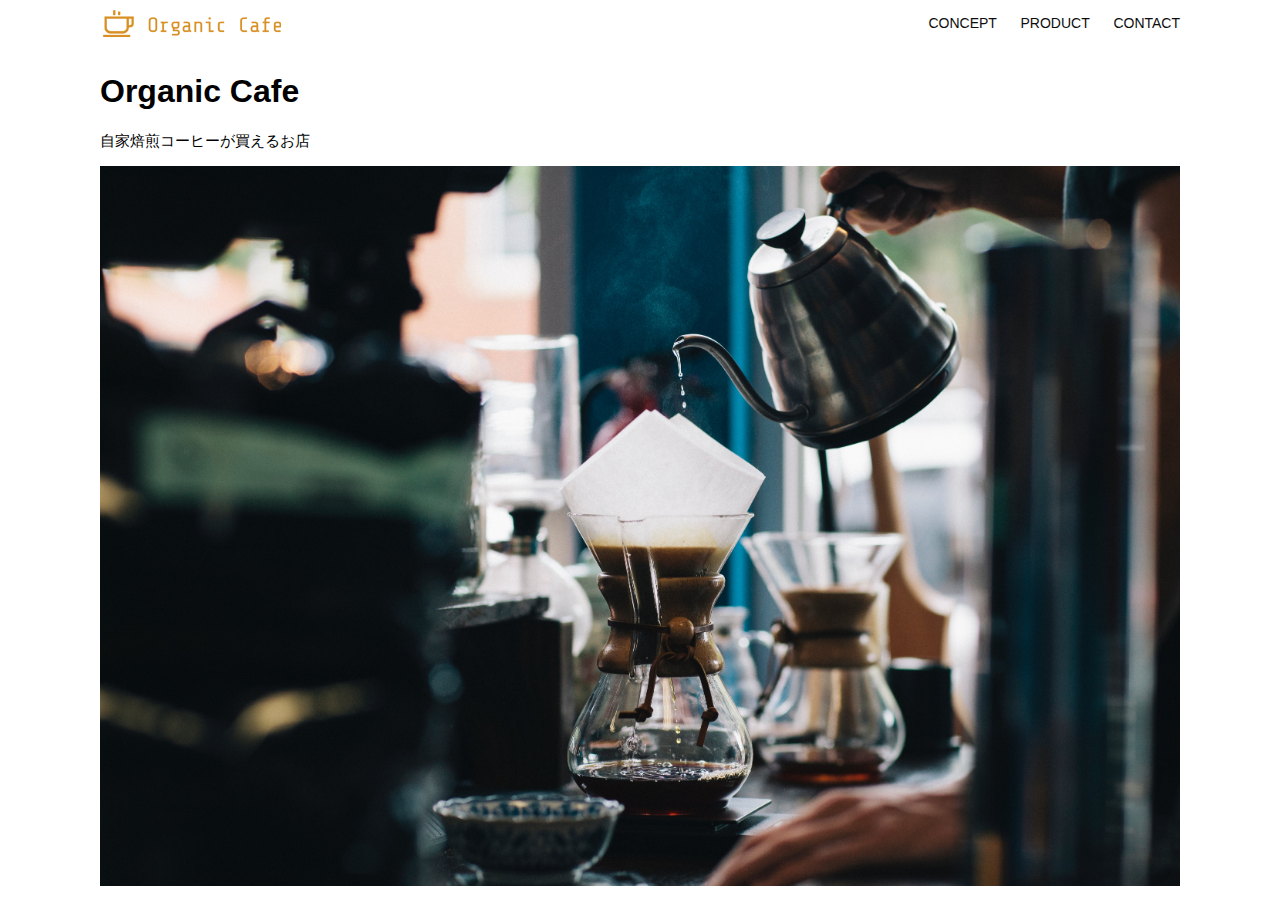
<file: html-css-kadai_013/index.html>
<!DOCTYPE html>
<html>
  <head>
    <title>Organic Cafe</title>
    <meta charset="UTF-8" />
    <meta name="description" content="自家焙煎のコーヒーがお家で楽しめるOrganic Cafe"/>
    <meta name="viewport" content="width=device-width, initial-scale=1.0" />
    <link rel="stylesheet" href="style.css" />
  </head>
  <body>
    <!-- ヘッダー -->
    <header>
      <!-- ロゴ -->
      <a href="index.html" id="logo"><img src="images/logo.png" alt="トップページに戻る"/></a>

      <!-- PC用ナビゲーション -->
      <nav id="nav-pc">
        <a href="index.html#concept">CONCEPT</a>
        <a href="index.html#product">PRODUCT</a>
        <a href="index.html#contact">CONTACT</a>
      </nav>
      <!-- スマホ用メニューボタン -->
       <img id="menu-sp" src="images/button-menu.png" alt="ナビゲーションを開く" onclick="document.getElementById('nav-sp').style.display = 'block'">
       <!-- スマホ用のナビゲーション -->
        <nav id="nav-sp">
          <ul>
            <li>
                <img id="close" src="images/button-close.png" alt="ナビゲーションを閉じる" onclick="document.getElementById('nav-sp').style.display = 'none'">
            </li>
            <li>
              <a id="logo-sp" href="index.html" onclick：document.getElementById('nav-sp').style.display = 'none'>
                <img src="images/logo-sp.png" alt="トップページに戻る">
              </a>
            </li>
            <li>
              <a class="menu" href="index.html#concept" onclick：document.getElementById('nav-sp').style.display = 'none'>CONCEPT</a>
            </li>
            <li>
              <a class="menu" href="index.html#product" document.getElementById('nav-sp').style.display = 'none'>PRODUCT</a>
            </li>
            <li>
              <a class="menu" href="index.html#contact" document.getElementById('nav-sp').style.display = 'none'>CONTACT</a>
            </li>
          </ul>
        </nav>
    </header>

    <main>
      <article>
        <!-- メインビジュアル -->
        <section id="main-visual">
          <div id="main-message">
            <h1>Organic Cafe</h1>
            <p>自家焙煎コーヒーが買えるお店</p>
          </div>
          <img src="images/main-image.jpg" alt="コーヒーをハンドドリップで淹れる画像"/>
        </section>
      </article>
    </main>
  </body>
</html>
</file>
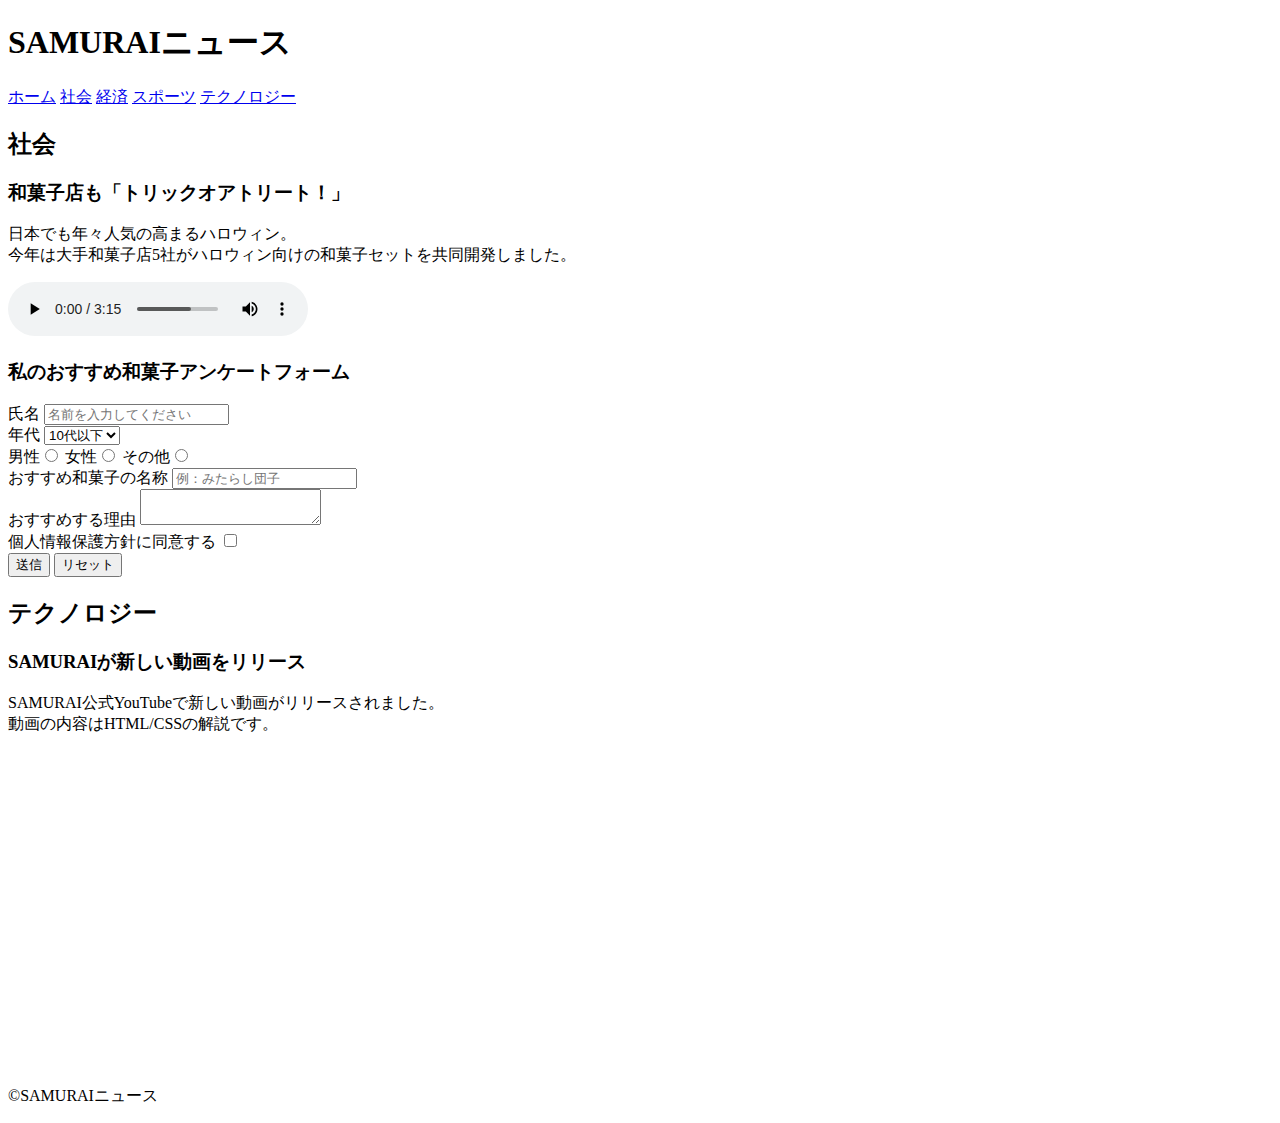
<file: kadai_008/kadai_008.html>
<!DOCTYPE html>
<html>
<head>
  <title>8章課題</title>
  <meta name="description" content="このページは8章の課題です。">
  <meta charset="UTF-8">
</head>
<body>
  <header>
    <h1>SAMURAIニュース</h1>
    <nav>
      <a href="https://www.sejuku.net/">ホーム</a>
      <a href="https://www.sejuku.net/">社会</a>
      <a href="https://www.sejuku.net/">経済</a>
      <a href="https://www.sejuku.net/">スポーツ</a>
      <a href="https://www.sejuku.net/">テクノロジー</a>
    </nav>
  </header>
  <main>
    <article>
      <h2>社会</h2>
      <section>
        <h3>和菓子店も「トリックオアトリート！」</h3>
         <p>日本でも年々人気の高まるハロウィン。<br>
        今年は大手和菓子店5社がハロウィン向けの和菓子セットを共同開発しました。
        </p>
        <audio src="ichi.mp3" controls></audio>
      </section>
      <section>
        <h3>私のおすすめ和菓子アンケートフォーム</h3>
        <form>
          <label>氏名</label>
          <input type="text" placeholder="名前を入力してください">
          <br>

          <label>年代</label>
          <select>
           <option>10代以下</option>
           <option>20代</option>
           <option>30代</option>
           <option>40代以上</option>
          </select>
          <br>

          <label>男性</label><input type="radio" name="gender">
          <label>女性</label><input type="radio" name="gender">
          <label>その他</label><input type="radio" name="gender">
          <br>

          <label>おすすめ和菓子の名称</label>
          <input type="text" placeholder="例：みたらし団子">
          <br>

          <label>おすすめする理由</label>
          <textarea></textarea>
          <br>

          <label>個人情報保護方針に同意する</label>
          <input type="checkbox">
          <br>

          <input type="submit" value="送信">
          <input type="reset" value="リセット">

        </form>
      </section>
    </article>
    <article>
      <h2>テクノロジー</h2>
      <section>
        <h3>SAMURAIが新しい動画をリリース</h3>
        <p>SAMURAI公式YouTubeで新しい動画がリリースされました。
         <br> 動画の内容はHTML/CSSの解説です。
        </p>
        
        <iframe width="560" height="315" src="https://www.youtube.com/embed/2JLiGSUohEo?si=8vYrBr_iV0Mw3WTx" title="YouTube video player" frameborder="0" allow="accelerometer; autoplay; clipboard-write; encrypted-media; gyroscope; picture-in-picture; web-share" referrerpolicy="strict-origin-when-cross-origin" allowfullscreen></iframe>
        
      </section>
    </article>
  </main>
  <footer>
    <p>&copy;SAMURAIニュース</p>
  </footer>
</body>
</html>
</file>
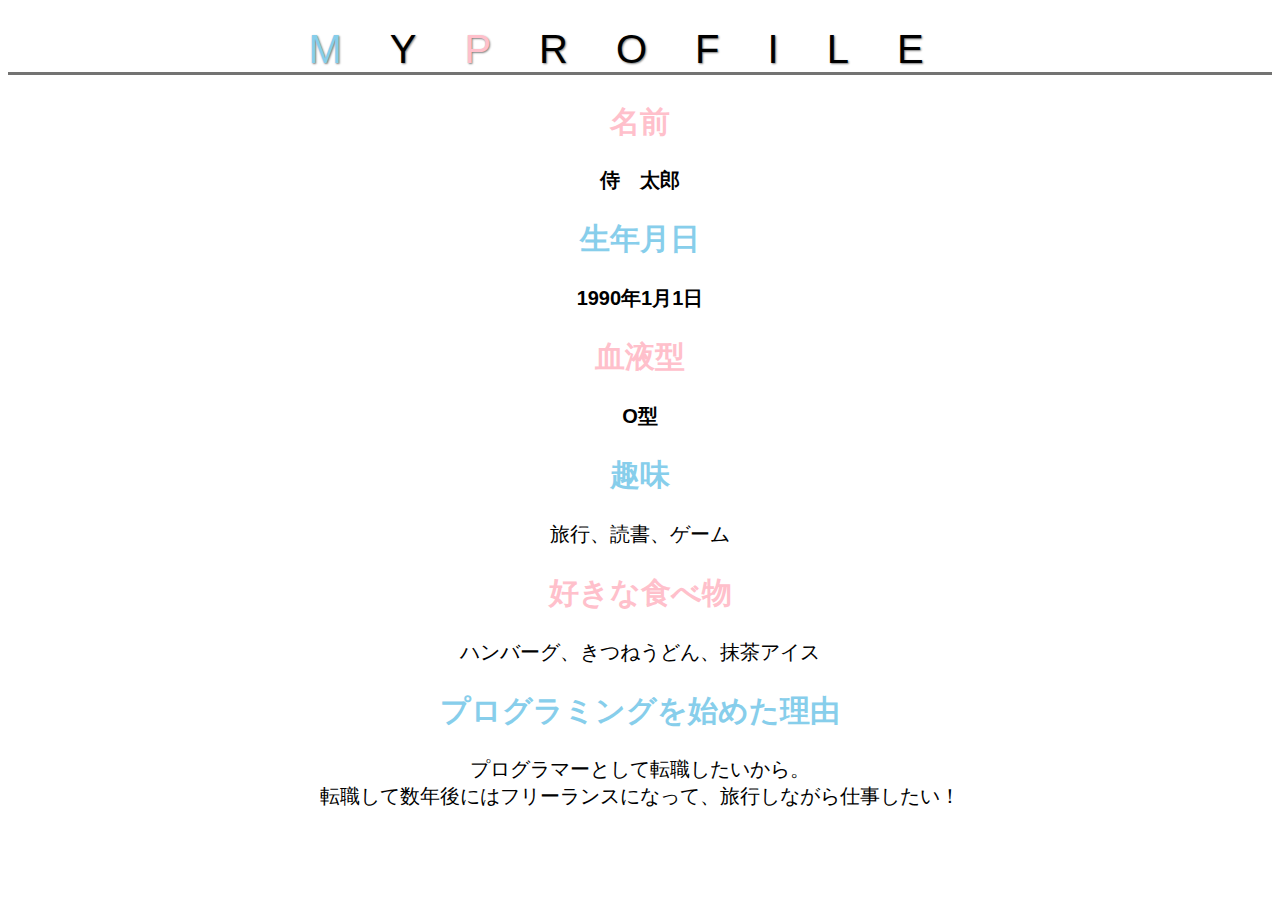
<file: kadai_015/kadai_015.html>
<!DOCTYPE html>
<html>
<head>
  <title>15章課題</title>
  <meta charset="UTF-8">
  <meta name="description" content="このページは15章の課題です。">
  <link rel="stylesheet" href="style.css">
  <link rel="preconnect" href="https://fonts.googleapis.com">
  <link rel="preconnect" href="https://fonts.gstatic.com" crossorigin>
  <link href="https://fonts.googleapis.com/css2?family=Josefin+Sans&display=swap" rel="stylesheet">
</head>
<body>
  <h1><span class="blue">M</span>Y<span class="pink">P</span>ROFILE</h1>
  <div id="basic">
    <h2 class="pink">名前</h2>
    <p>侍　太郎</p>
    <h2 class="blue">生年月日</h2>
    <p>1990年1月1日</p>
    <h2 class="pink">血液型</h2>
    <p>O型</p>
  </div>
  <h2 class="blue">趣味</h2>
  <p>旅行、読書、ゲーム</p>
  <h2 class="pink">好きな食べ物</h2>
  <p>ハンバーグ、きつねうどん、抹茶アイス</p>
  <h2 class="blue">プログラミングを始めた理由</h2>
  <p>プログラマーとして転職したいから。<br>転職して数年後にはフリーランスになって、旅行しながら仕事したい！</p>
</body>
</html>
</file>
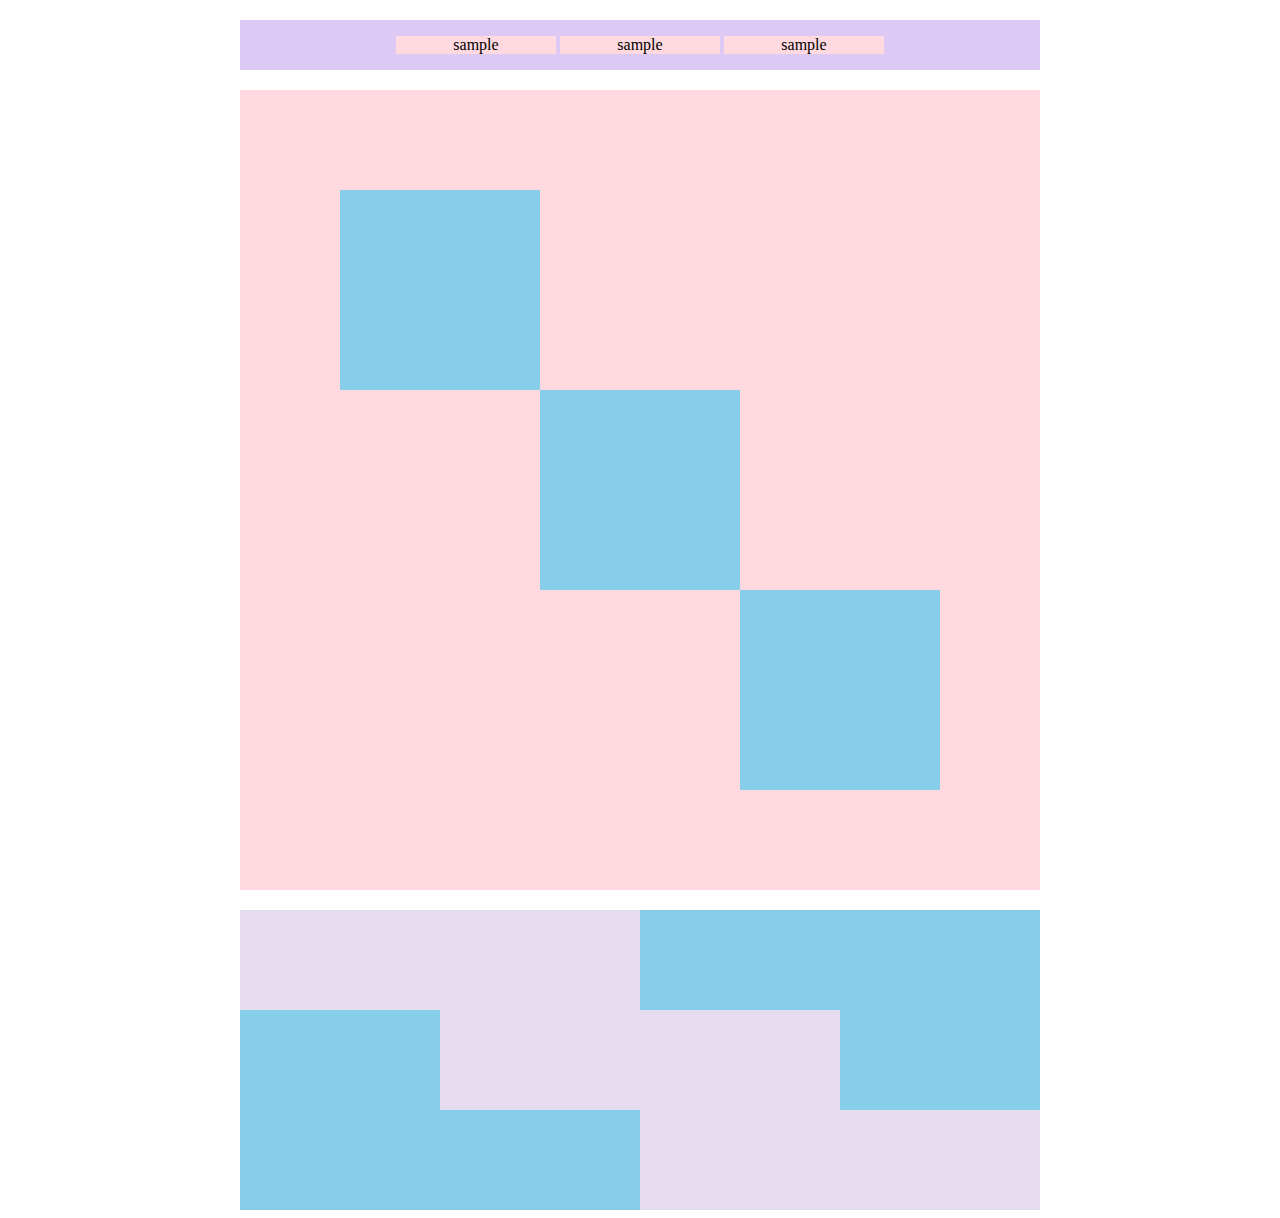
<file: kadai_018/kadai_018.html>
<!DOCTYPE html>
<html>
<head>
  <meta charset="UTF-8">
  <link rel="stylesheet" href="style.css">
  <meta name="description" content="このページは18章の課題です。">
  <title>18章課題</title>
</head>
<body>
  <div id="top">
    <p class="top-child">sample</p>
    <p class="top-child">sample</p>
    <p class="top-child">sample</p>
  </div>
  <div id="middle">
    <div id="middle-child01"></div>
    <div id="middle-child02"></div>
    <div id="middle-child03"></div>
  </div>
  <div id="bottom">
    <div id="bottom-child01"></div>
    <div id="bottom-child02"></div>
    <div id="bottom-child03"></div>
  </div>
</body>
</html>
</file>
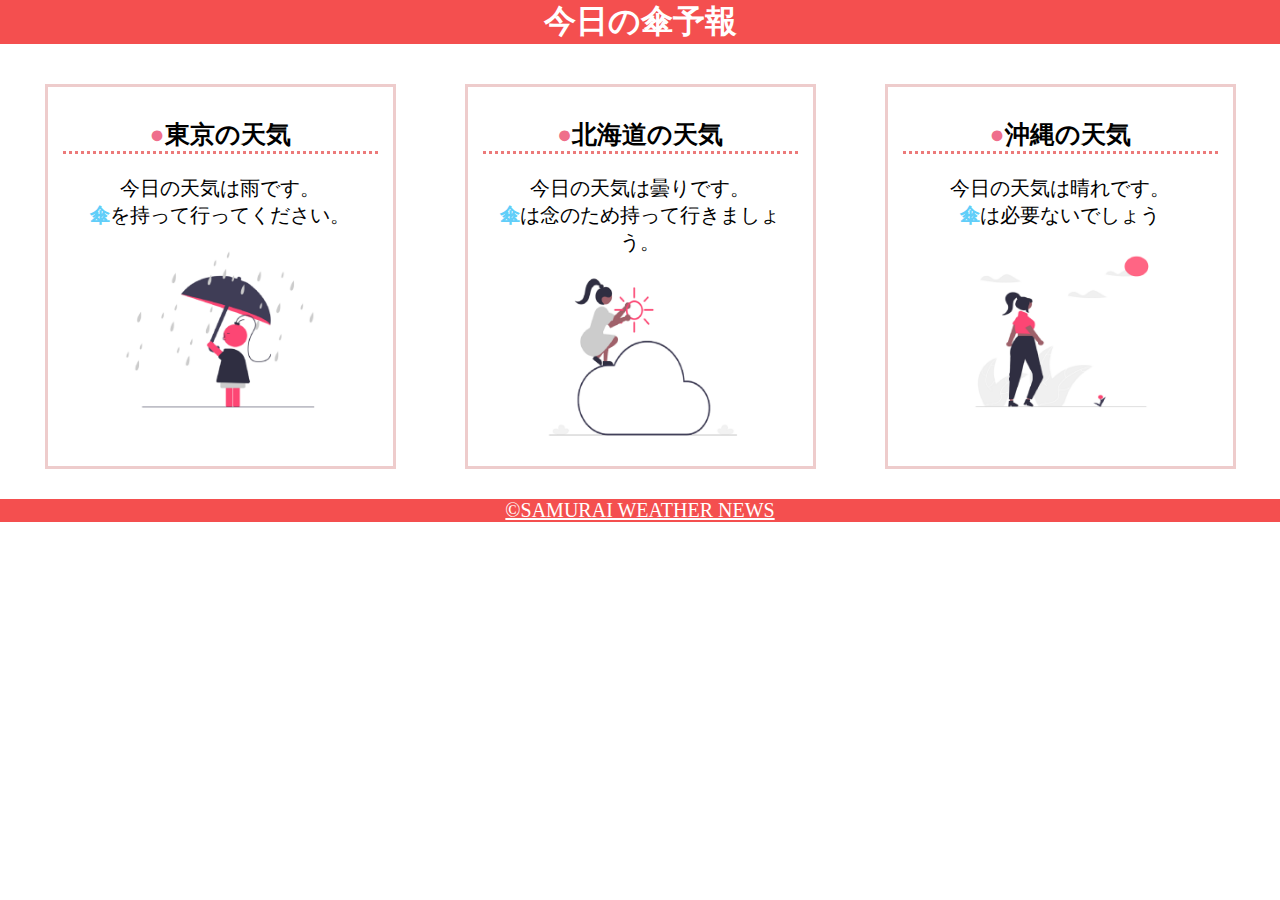
<file: kadai_022/kadai_022.html>
<!DOCTYPE html>
<html>
    <head>
        <meta charset="UTF-8">
        <meta name="viewport" content="width=device-width, initial-scale=1.0">
        <link rel="stylesheet" href="style.css">
        <meta name="description" content="このページは22章の課題です。">
        <title>22章課題</title>
    </head>
    <body>
       
        <header>
            <h1>今日の傘予報</h1>
        </header>  
 
        <main>

            <div id="parent">
                <div class="contents">
                    <h2>東京の天気</h2>
                    <p>今日の天気は雨です。</p>
                    <p>傘を持って行ってください。</p>
                    <img src="images/rainy.png" alt="雨">
                </div>
 
                <div class="contents">
                    <h2>北海道の天気</h2>
                    <p>今日の天気は曇りです。</p>
                    <p>傘は念のため持って行きましょう。</p>
                    <img src="images/cloudy.png" alt="曇り">
                </div>
 
                <div class="contents">
                    <h2>沖縄の天気</h2>
                    <p>今日の天気は晴れです。</p>
                    <p>傘は必要ないでしょう</p>
                    <img src="images/sunny.png" alt="晴れ">
                </div>

            </div>    
 
        </main>
 
        <footer>
            <a href="https://www.sejuku.net/corp/">&copy;SAMURAI WEATHER NEWS</a>
         </footer>
 
    </body>
</html>
</file>
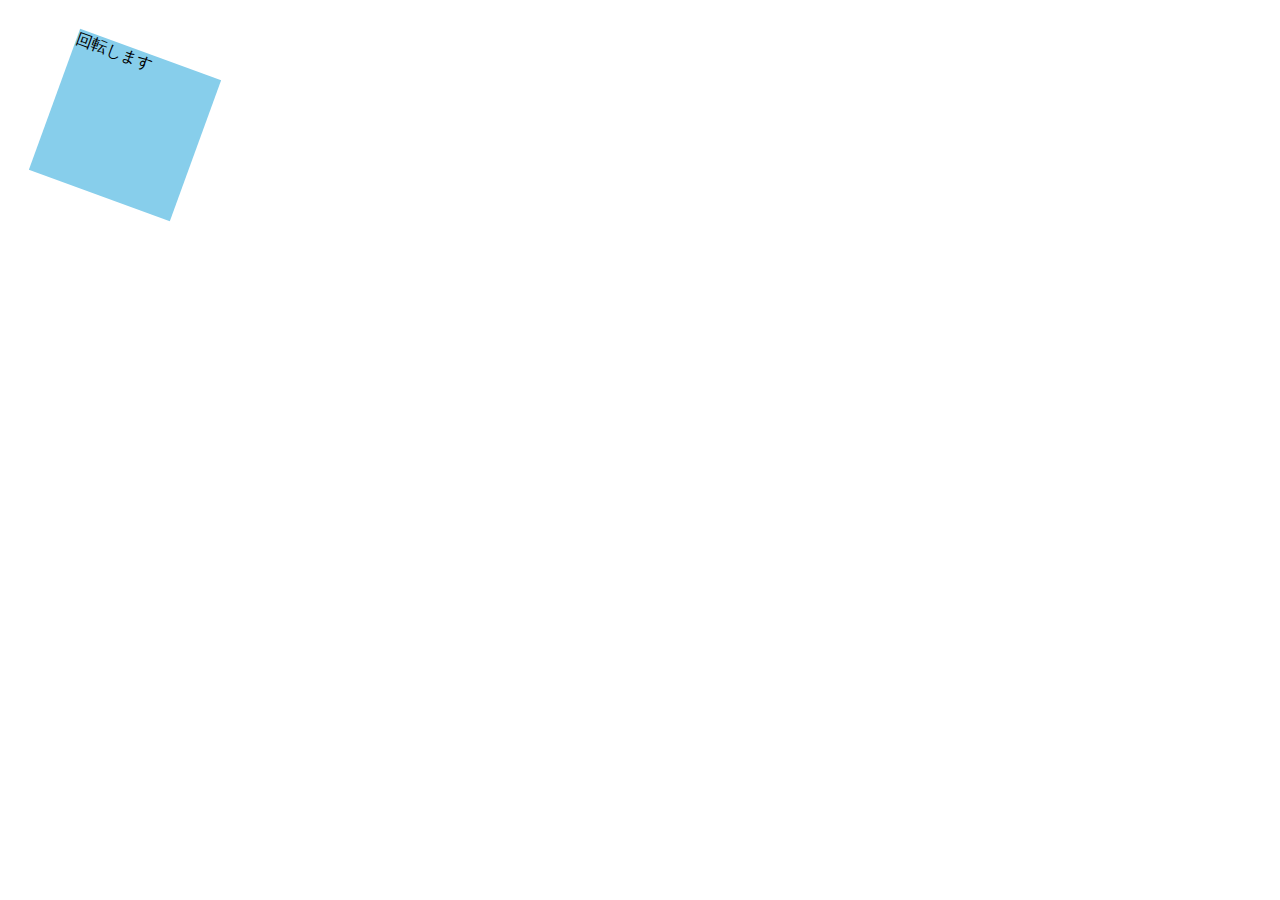
<file: kadai_mdn_css/mdn.html>
<!DOCTYPE html>
<html>

<head>
    <style>
        div {
            position: absolute;
            left: 50px;
            top: 50px;
            width: 150px;
            height: 150px;
            background-color: skyblue;
            rotate: 20deg;
            }
    </style>
</head>

<body>
    <div>
        回転します
    </div>
    

</body>

</html>
</file>
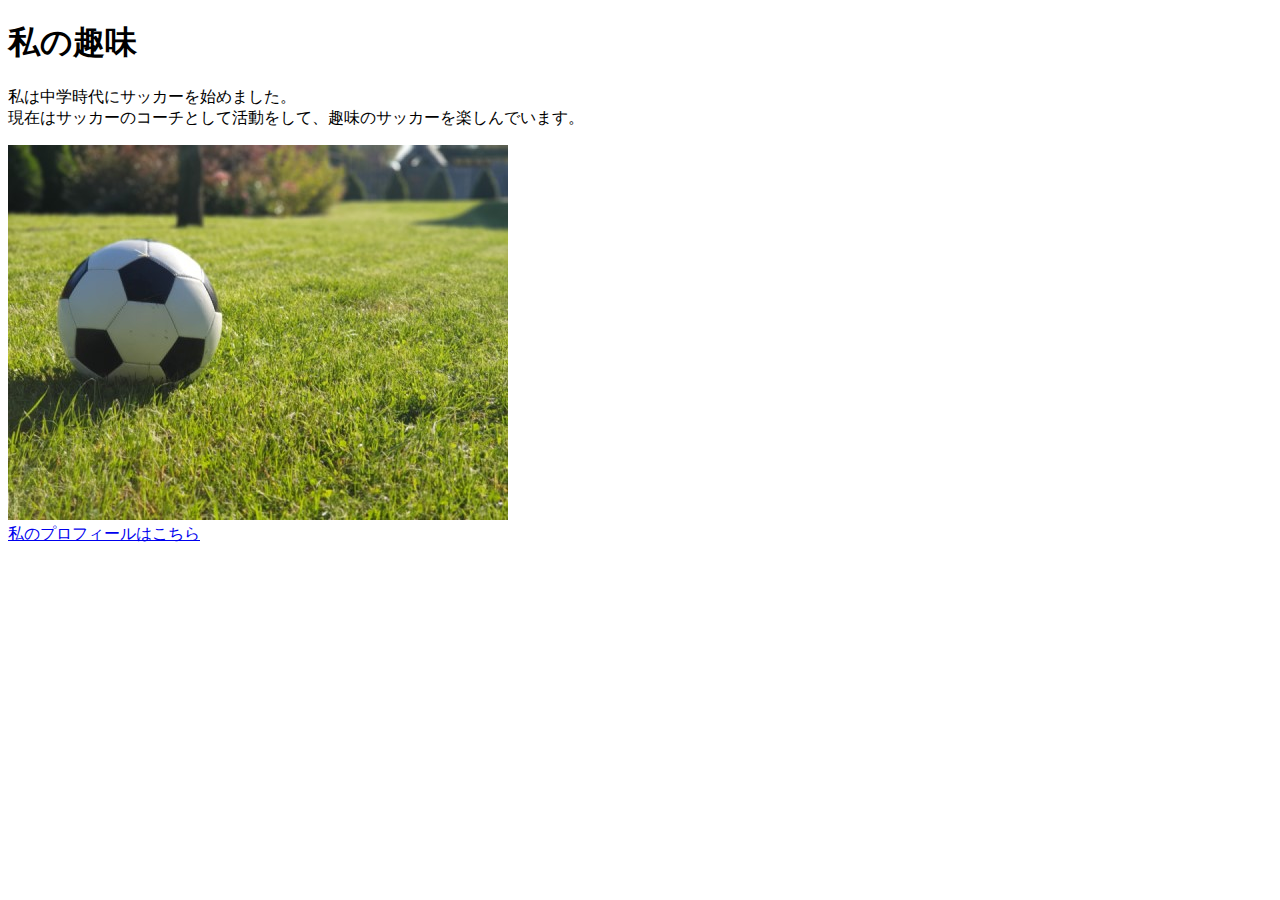
<file: kadai_005/html/kadai_005.html>
<!DOCTYPE html>
<html>
<head>
  <title>5章課題</title>
  <meta name="description" content="このページは5章の課題です。">
  <meta charset="UTF-8">
</head>
<body>
  <h1>私の趣味</h1>
  <p>私は中学時代にサッカーを始めました。<br>
    現在はサッカーのコーチとして活動をして、趣味のサッカーを楽しんでいます。
  </p>
  <img src="../images/sample.jpg" alt="サッカーボールの写真"><br>
  <a href="https://x.com/samuraijuku">私のプロフィールはこちら</a>
</body>
</html>
</file>
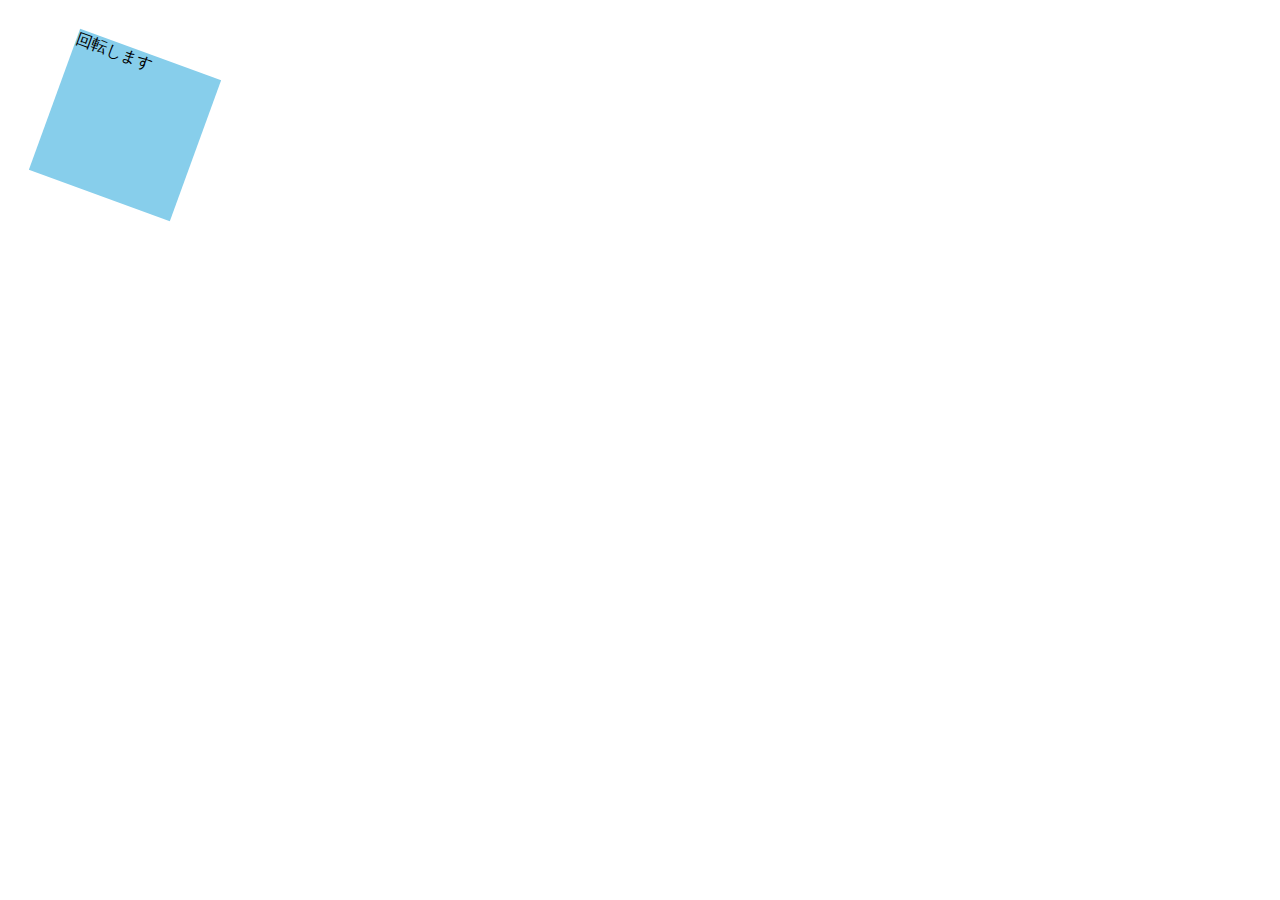
<file: kadai_mdn_css/kadai_mdn_css/mdn.html>
<!DOCTYPE html>
<html>

<head>
    <style>
        div {
            position: absolute;
            left: 50px;
            top: 50px;
            width: 150px;
            height: 150px;
            background-color: skyblue;
            transform: rotate(20deg)
            }
    </style>
</head>

<body>
    <div>
        回転します
    </div>
    

</body>

</html>
</file>
<file: html-css-kadai_013/style.css>
/* PC、スマホ共通スタイル */
body {
  font-family: "Source Sans Pro", "Hiragino Kaku Gothic ProN", Meiryo, Arial,
    sans-serif;
}

p {
  font-size: 15px;
}

#main-visual>img {
  width: 100%;
}

/*================
PC用のスタイル 
=================*/
@media screen and (min-width: 768px) {
  /* 横幅設定 */
  body {
    max-width: 1080px;
    min-width: 960px;
    margin: 0 auto 0 auto;
  }

  /* ヘッダー */
  header {
    display: flex;
    justify-content: space-between;
  }

  /* ナビゲーションのレイアウト */
  #nav-pc {
    text-align: right;
    font-size: 14px;
    padding-top: 15px;
  }

  /* ナビゲーションのリンクの装飾設定 */
  #nav-pc>a {
    text-decoration: none;
    margin-left: 20px;
  }

  #nav-pc>a:link {
    color: #0d0d0d;
  }

  #nav-pc>a:visited {
    color: #0d0d0d;
  }

  #nav-pc>a:hover {
    color: #0d0d0d;
    text-decoration: underline;
  }

  #nav-pc>a:active {
    color: #0d0d0d;
  }
  #menu-sp{
    display: none;
  }
  #nav-sp{
    display: none;
  }
}

/*================
SP用のスタイル 
=================*/
@media screen and (max-width: 767px){
  body{
    min-width: 375px;
    margin: 0;
  }
  #nav-pc{
    display: none;
  }
  #menu-sp{
    float: right;
    padding: 0;
  }
  #nav-sp{
    background-color: #ce933e;
    position: absolute;
    left: 0;
    top: 0;
    height: 100%;
    width: 100%;
    display: none;
    z-index: 100;
  }
  #nav-sp ul{
    padding-left: 0;
  }
  #nav-sp li{
    list-style: none;
  }
  #close{
    position: absolute;
    top: 20px;
    right: 20px;
  }
  #logo-sp{
    margin: 80px 0 30px 20px;
  }
  #nav-sp a{
    display: block;
  }
  #nav-sp a:link{
    color: #ffffff;
  }
  #nav-sp a:visited{
    color: #ffffff;
  }
  #nav-sp a:hover{
    color: #ffffff;
    text-decoration: underline;
  }
  #nav-sp a:active{
    color: #ffffff;
  }
  #nav-sp .menu{
    text-decoration: none;
    display: block;
    margin: 0 20px 0 20px;
    height: 44px;
    font-size: 16px;
    background-image: url("images/arrow.png");
    background-repeat: no-repeat;
    background-position: right top;
  }
}
</file>
<file: kadai_015/style.css>
body{
  font-family:"Arial", "Meiryo", sans-serif ;
  font-size: 20px;

  .blue{color:skyblue;}
  .pink{color: rgb(255, 192, 203) ;}
  text-align: center;
  
  
  h1{
    font-family: "Noto Sans JP", sans-serif;
    font-optical-sizing: auto;
    font-weight: 400;
    font-style: normal;
    font-size: 2em;
    letter-spacing: 1.2em;
    text-shadow: 1px 1px 2px gray;
    border-bottom: solid 3px rgb(115, 115, 114);
  }

  #basic p {font-weight: bold;}
  
}
</file>
<file: kadai_018/style.css>
#top{
  width: 800px;
  background-color: #dcc9f4;
  margin: 20px auto;
  text-align: center;
  
}
.top-child{
  display: inline-block;
  background-color: #ffd9df;
  width: 20%;

}
#middle{
  width: 800px;
  height: 800px;
  margin: 20px auto;
  background-color: #ffd9df;
  position: relative;
}
#middle-child01,#middle-child02,#middle-child03{
  width: 200px;
  height: 200px;
  background-color: #87ceeb;
  position: absolute;
}
#middle-child01{
  top: 100px;
  left: 100px;
}
#middle-child02{
  top: 300px;
  left: 300px;
}
#middle-child03{
  top: 500px;
  left: 500px;
}
#bottom{
  width: 800px;
  height: 300px;
  margin: auto;
  background-color: #87ceeb;
}
#bottom-child01,#bottom-child02,#bottom-child03{
  width: 400px;
  height: 100px;
  background-color: #e5dcf0;
}
#bottom-child02{
  position: relative;
  left: 200px;
}
#bottom-child03{
  position: relative;
  left: 400px;
}
</file>
<file: kadai_022/style.css>
h1,p,body{
  margin: 0px;
}
p,a{
  font-size: 20px;
}
header{
  margin: 0px 0px 20px 0px;
  background-color: rgb(244, 79, 79);
  text-align: center;
  color: rgb(255, 255, 255);
}
main{
  margin: 10px;
}
#parent{
  display: flex;
  justify-content: space-around;
   
}
.contents{
  border: solid 3px rgb(238, 204, 204);
  flex-basis: 25%;
  padding: 10px 15px;
  margin: 20px 0px;
  text-align: center;
}
h2{
  font-size: 25px;
  border-bottom: dotted 3px rgb(236, 122, 122);
}
h2::before{
  content: "●";
  color: rgb(239, 111, 139);
}
.contents p:nth-of-type(2)::first-letter{
    font-weight: bold;
    color: rgb(97, 206, 249);
}
img{
  margin: 10px 0px;
  width: 70%;
}
footer{
  background-color: rgb(244, 79, 79);
  text-align: center;
}
a{
  color: rgb(255, 255, 255);
}
a:visited{
  color: rgb(193, 234, 251);
}
a:hover{
  color: rgb(245, 178, 168);
}
@media screen and (max-width: 786px){
  h2{
    font-size: 30px;
  }
  p{
    font-size: 25px;
  }
  #parent{
    flex-direction: column;
  }
}
</file>
